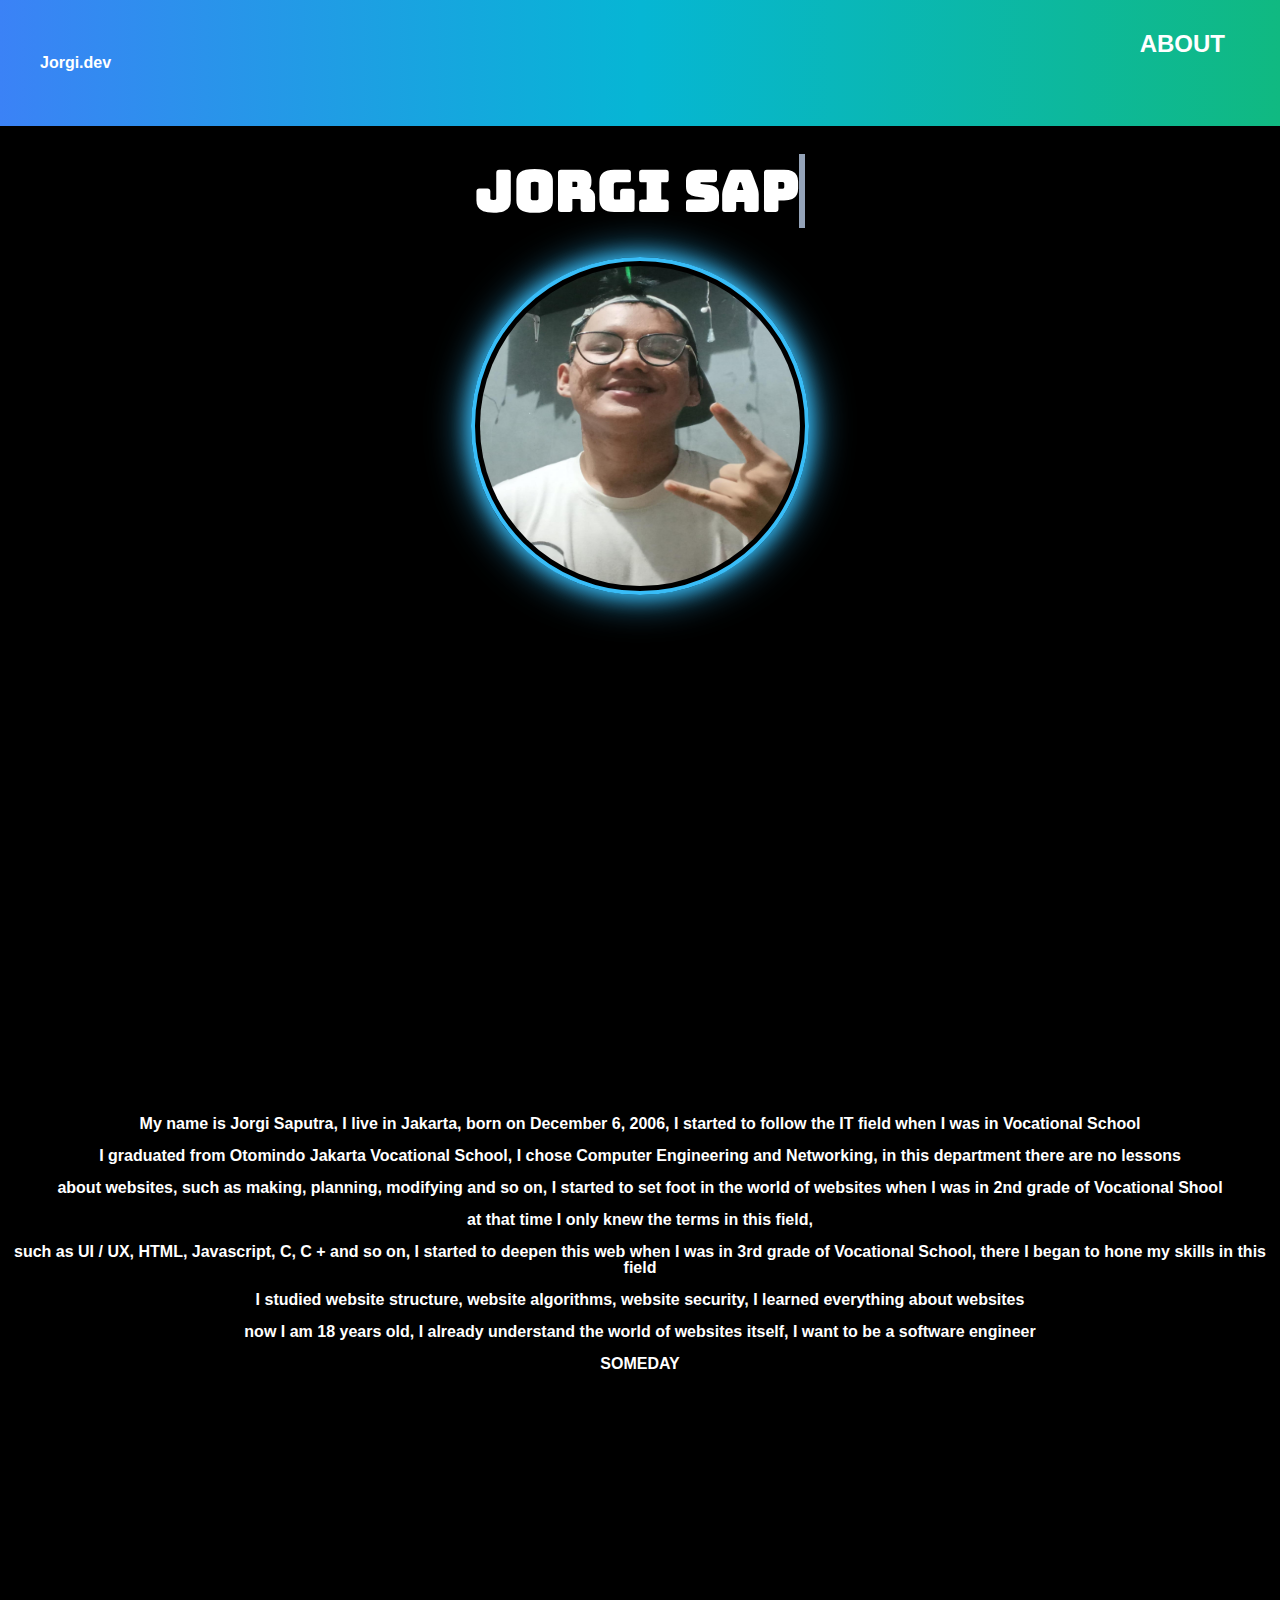
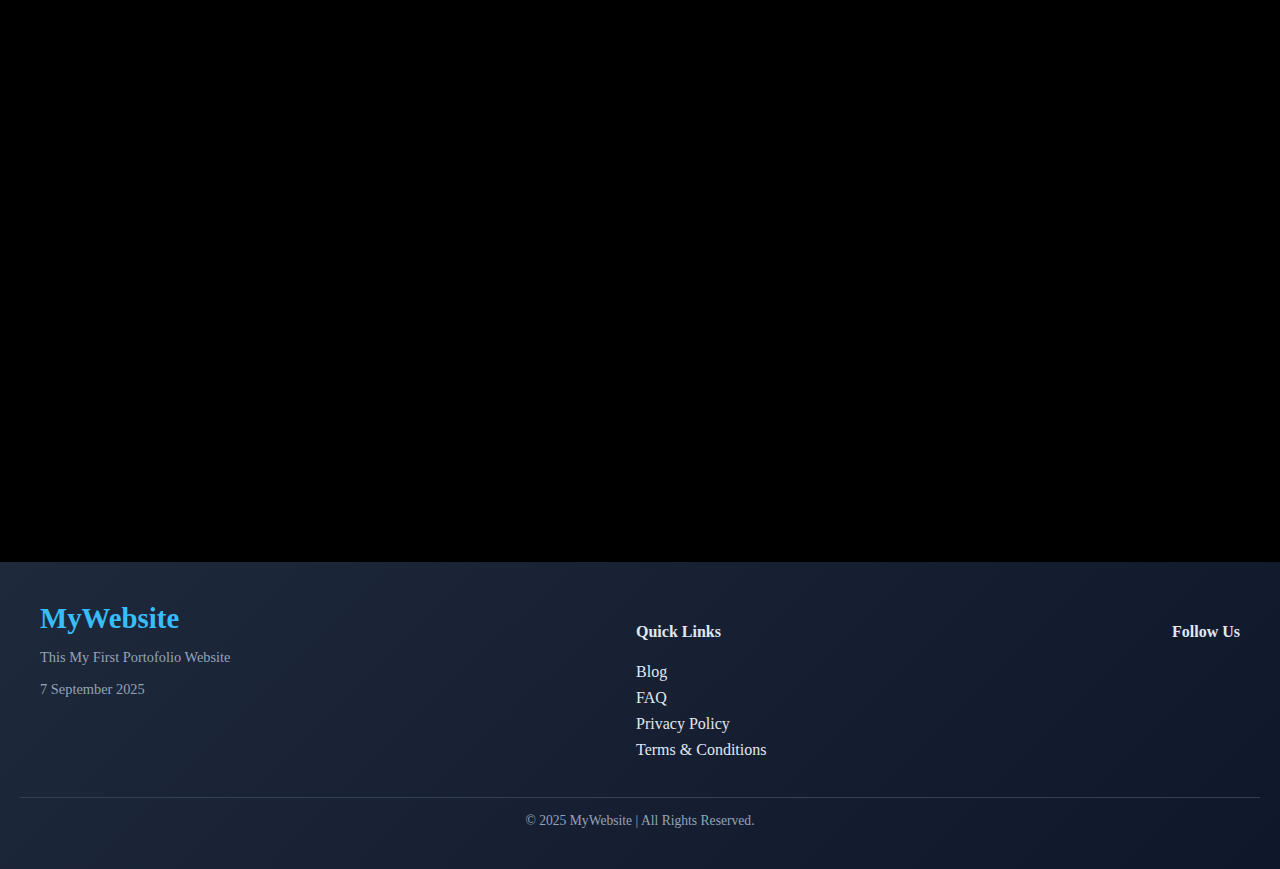
<file: indexAbout.html>
<html lang="id">

<head>
    <meta charset="UTF-8">
    <meta name="viewport" content="width=device-width, initial-scale=1.0">
    <title>ABOUT</title>
    <link
        href="https://fonts.googleapis.com/css2?family=Fira+Sans:ital,wght@0,100;0,200;0,300;0,400;0,500;0,600;0,700;0,800;0,900;1,100;1,200;1,300;1,400;1,500;1,600;1,700;1,800;1,900&display=swap"
        rel="stylesheet">
    <link rel="stylesheet" href="index.css" />
    <link href="https://fonts.googleapis.com/css2?family=Poppins:wght@700;900&display=swaprel="stylesheet">
    <link href="https://fonts.googleapis.com/css2?family=Bungee&display=block" rel="stylesheet">
    <link rel="preconnect" href="https://fonts.googleapis.com">
<link rel="preconnect" href="https://fonts.gstatic.com" crossorigin>
<link rel="preconnect" href="https://fonts.googleapis.com">
<link rel="preconnect" href="https://fonts.gstatic.com" crossorigin>
<link href="https://fonts.googleapis.com/css2?family=Josefin+Sans:ital,wght@0,100..700;1,100..700&display=swap" rel="stylesheet">
    <style>
        h6 {

            position: relative;
            color: #FFD700;
            font-size: 64px;
            text-shadow: 2px 2px 10px rgba(0, 0, 0, 0.7);
            background: rgba(0, 0, 0, 0.5);
            /* background di teks */
            display: inline-block;
            padding: 15px 30px;
            border-radius: 12px;
            animation: fallAndWiggle 3s ease forwards;
            z-index: 1;
            /* supaya di atas efek background */
            font-size: 20px;
        }

        /* Keyframes Animasi Teks */
        @keyframes fallAndWiggle {
            0% {
                transform: translateY(-200px);
                opacity: 0;
            }

            50% {
                transform: translateY(0px);
                opacity: 1;
            }

            70% {
                transform: translateY(0px) rotate(-5deg);
            }

            85% {
                transform: translateY(0px) rotate(5deg);
            }

            100% {
                transform: translateY(0px) rotate(0deg);
            }
        }
    </style>
</head>

<body
    style="padding: 0; margin: 0;  background: black">
    <header>
        <nav
            style="display: flex; justify-content: center; align-items: center; background-color: #222; padding: 2vh; height: 10vh; background: linear-gradient(to right, #3b82f6, #06b6d4, #10b981);  backdrop-filter: blur(8px);">
            <a class="font-semibold tracking-tight text-transparent bg-clip-text bg-gradient-to-r from-indigo-400 via-sky-400 to-emerald-400"
                href="index.html"
                style="color: white; position: absolute; left: 0;  padding: 40px; font-family: Arial, sans-serif; font-weight: bold; text-decoration: none;">Jorgi.dev</a>
            <h2
                style="position: absolute; right: 35px; top: 10px; margin-right: 20px; font-family: Poppins,sans-serif; color: white;">
                ABOUT</h2>
        </nav>
    </header>


    <div style="position: relative; display: flex; align-items: center ; justify-content: center; top: 300px;">
        <img class="foto-bingkai" style="position: absolute; width: 320; height: 320;" src="FOTO DEWEK.jpeg" />
    </div>
    <div>
        <div style="position: relative; text-align: center; border: none;  -webkit-background-clip: text;
  -webkit-text-fill-color: transparent;  font-family: Bungee, sans-serif;  font-display: swap;" class="card">
            <div style=" font-family: Bungee, sans-serif;  font-display: swap;" class="demo"><span style=" font-display: swap;" id="typing" class="typewriter"></span>
            </div>
        </div>
    </div>

    <div class="day">
        <h2 class="goyang" style="top: 80vh; font-family: Josefin Sans, sans-serif; font-weight: 1200;">HELLO</h2>
    </div>
  <div class="Deks" style="color: white;">
        <p class="p" style="position: relative; text-align: center; font-family: 'Poppins', sans-serif;">My name is Jorgi Saputra, I live in Jakarta, born on December 6, 2006, I started to follow the IT field when I was in Vocational School</p>
        <p class="p" style="position: relative; text-align: center; font-family: 'Poppins', sans-serif;">I graduated from Otomindo Jakarta Vocational School, I chose Computer Engineering and Networking, in this department there are no lessons</p>
        <p class="p" style="position: relative; text-align: center; font-family: 'Poppins', sans-serif;">about websites, such as making, planning, modifying and so on, I started to set foot in the world of websites when I was in 2nd grade of Vocational Shool</p>
        <p class="p" style="position: relative; text-align: center; font-family: 'Poppins', sans-serif;"> at that time I only knew the terms in this field,</p>
        <p class="p" style="position: relative; text-align: center; font-family: 'Poppins', sans-serif;">such as UI / UX, HTML, Javascript, C, C + and so on, I started to deepen this web when I was in 3rd grade of Vocational School, there I began to hone my skills in this field</p>
        <p class="p" style="position: relative; text-align: center; font-family: 'Poppins', sans-serif;">I studied website structure, website algorithms, website security, I learned everything about websites</p>
        <p class="p" style="position: relative; text-align: center; font-family: 'Poppins', sans-serif;">now I am 18 years old, I already understand the world of websites itself, I want to be a software engineer </p>
        <p class="p" style="position: relative; text-align: center; font-family: 'Poppins', sans-serif;">SOMEDAY</p>
    </div>
    <div>

    </div>


    <footer>
        <div class="footer-container">
            <!-- Logo -->
            <div class="footer-logo">
                <h2>MyWebsite</h2>
                <p>This My First Portofolio Website</p>
                <p>7 September 2025</p>
            </div>

            <!-- Navigasi -->
            <div class="footer-links">
                <h4>Quick Links</h4>
                <a href="#">Blog</a>
                <a href="#">FAQ</a>
                <a href="#">Privacy Policy</a>
                <a href="#">Terms & Conditions</a>
            </div>

            <!-- Sosmed -->
            <div class="footer-social">
                <h4>Follow Us</h4>
                <a href="#"><i class="fab fa-facebook-f"></i></a>
                <a href="#"><i class="fab fa-twitter"></i></a>
                <a href="#"><i class="fab fa-instagram"></i></a>
                <a href="#"><i class="fab fa-linkedin-in"></i></a>
            </div>
        </div>

        <div class="footer-bottom">
            &copy; 2025 MyWebsite | All Rights Reserved.
        </div>
    </footer>

    <script>
        const el = document.getElementById('typing');
        const words = ["Jorgi Saputra", "Full Sutck Developer", "Problem Solver"];
        const speed = 80;       // kecepatan ketik (ms)
        const hold = 1200;      // jeda setelah selesai (ms)
        let wi = 0, ci = 0, dir = 1; // dir: 1 ngetik, -1 hapus

        function tick() {
            const w = words[wi];
            ci += dir;
            el.textContent = w.slice(0, ci);

            if (ci === w.length) { // selesai ngetik -> tahan -> mulai hapus
                setTimeout(() => { dir = -1; }, hold);
            } else if (ci === 0 && dir === -1) { // selesai hapus -> next kata
                wi = (wi + 1) % words.length;
                dir = 1;
            }
            const delay = dir === 1 ? speed : speed * 0.6;
            if (!(ci === w.length && dir === -1)) setTimeout(tick, delay);
            else setTimeout(tick, hold); // jeda saat full text
        }
        tick();

        // ambil elemen
const fallText = document.querySelector('.goyang');

// bikin observer
const observer = new IntersectionObserver(entries => {
  entries.forEach(entry => {
    if (entry.isIntersecting) {
      fallText.classList.add('active'); // kasih kelas aktif
    }
  });
});

// observe elemen
observer.observe(fallText);

    </script>
</body>

</html>           
</file>
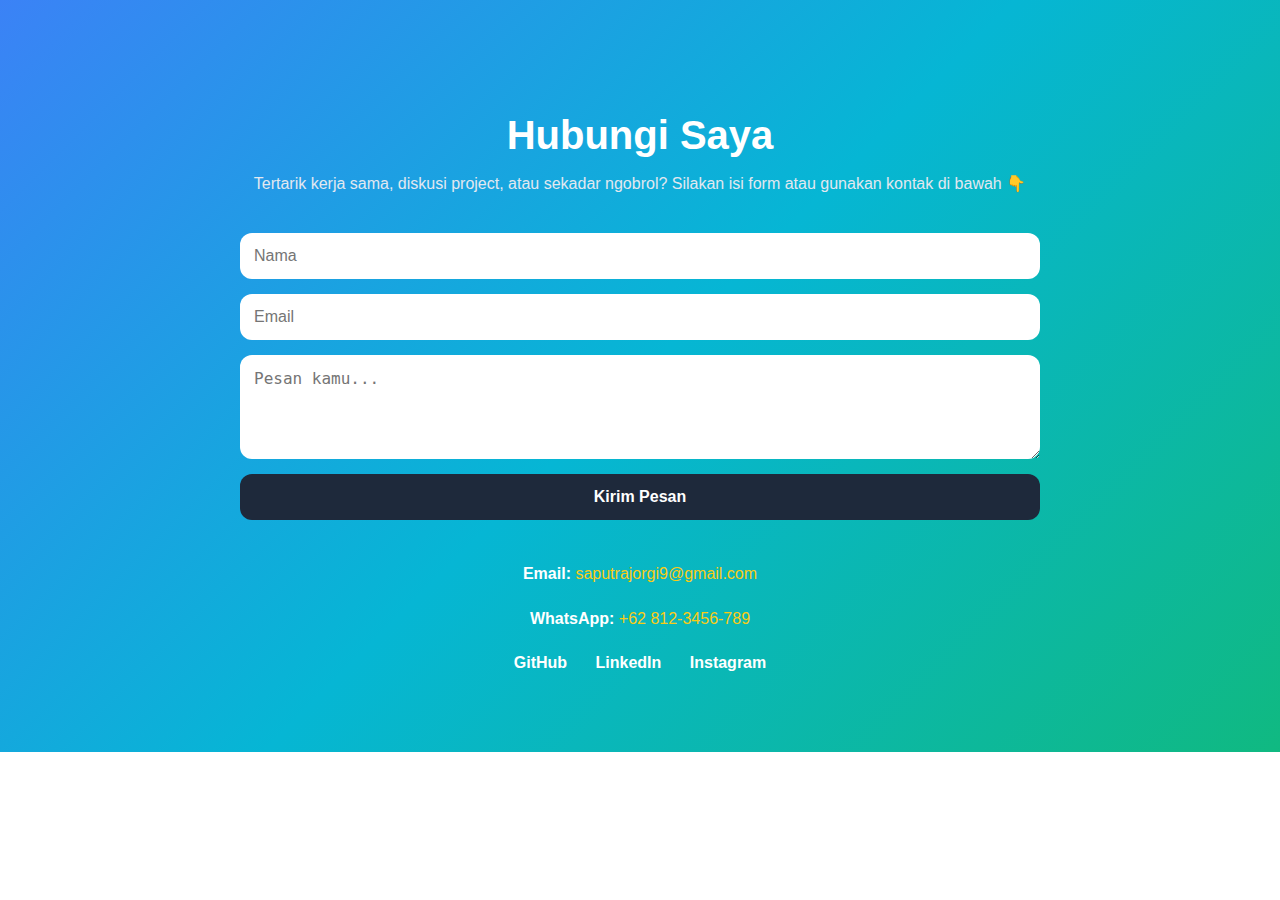
<file: KONTAK.html>
<!DOCTYPE html>
<html lang="id">
<head>
  <meta charset="UTF-8">
  <meta name="viewport" content="width=device-width, initial-scale=1.0">
  <title>Hubungi Saya</title>
  <style>
    /* Section Umum */
    .section-wrapper {
      background: linear-gradient(135deg, #3b82f6, #06b6d4, #10b981);
      padding: 80px 20px;
      color: white;
      text-align: center;
      font-family: "Poppins", sans-serif;
    }

    .section-content {
      max-width: 800px;
      margin: auto;
    }

    .section-title {
      font-size: 2.5rem;
      margin-bottom: 10px;
    }

    .section-subtitle {
      font-size: 1rem;
      margin-bottom: 40px;
      color: #e2e8f0;
    }

    /* Form */
    .form-wrapper {
      display: flex;
      flex-direction: column;
      gap: 15px;
      margin-bottom: 40px;
    }

    .form-wrapper input,
    .form-wrapper textarea {
      padding: 14px;
      border: none;
      border-radius: 12px;
      outline: none;
      font-size: 1rem;
    }

    .form-wrapper button {
      background: #1e293b;
      color: white;
      font-size: 1rem;
      font-weight: bold;
      padding: 14px;
      border: none;
      border-radius: 12px;
      cursor: pointer;
      transition: 0.3s;
    }

    .form-wrapper button:hover {
      background: #0f172a;
    }

    /* Info kontak */
    .info-box {
      margin-top: 30px;
      font-size: 1rem;
      line-height: 1.8;
    }

    .info-box a {
      color: #facc15;
      text-decoration: none;
    }

    .info-box a:hover {
      text-decoration: underline;
    }

    /* Sosial media */
    .social-icons {
      margin-top: 20px;
    }

    .social-icons a {
      margin: 0 12px;
      color: white;
      font-weight: bold;
      text-decoration: none;
      transition: color 0.3s;
    }

    .social-icons a:hover {
      color: #facc15;
    }
  </style>
</head>
<body style="margin:0; padding:0;">

  <section class="section-wrapper">
    <div class="section-content">
      <h2 class="section-title">Hubungi Saya</h2>
      <p class="section-subtitle">Tertarik kerja sama, diskusi project, atau sekadar ngobrol? Silakan isi form atau gunakan kontak di bawah 👇</p>

      <!-- Form -->
      <form class="form-wrapper">
        <input type="text" placeholder="Nama" required>
        <input type="email" placeholder="Email" required>
        <textarea placeholder="Pesan kamu..." rows="4" required></textarea>
        <button type="submit">Kirim Pesan</button>
      </form>

      <!-- Info Kontak -->
      <div class="info-box">
        <p><strong>Email:</strong> <a href="mailto:saputrajorgi9@gmail.com">saputrajorgi9@gmail.com</a></p>
        <p><strong>WhatsApp:</strong> <a href="https://wa.me/6285943561240" target="_blank">+62 812-3456-789</a></p>
      </div>

      <!-- Sosial Media -->
      <div class="social-icons">
        <a href="https://github.com/saputrajorgi9-afk" target="_blank">GitHub</a>
        <a href="https://www.linkedin.com/in/jorgi-saputra-908038317/" target="_blank">LinkedIn</a>
        <a href="https://www.instagram.com/saputrajorgi9/" target="_blank">Instagram</a>
      </div>
    </div>
  </section>

</body>
</html>
</file>
<file: index.css>
footer {
      background: linear-gradient(135deg, #1e293b, #0f172a);
      color: #e2e8f0;
      padding: 40px 20px;
      position: relative;
      top: 130vh;
    }

    .footer-container {
      max-width: 1200px;
      margin: auto;
      display: flex;
      justify-content: space-between;
      flex-wrap: wrap;
      gap: 20px;
    }

    .footer-logo h2 {
      margin: 0;
      font-size: 1.8rem;
      color: #38bdf8;
    }

    .footer-logo p {
      font-size: 0.9rem;
      color: #94a3b8;
    }

    .footer-links a {
      display: block;
      color: #e2e8f0;
      text-decoration: none;
      margin-bottom: 8px;
      transition: color 0.3s;
    }

    .footer-links a:hover {
      color: #38bdf8;
    }

    .footer-social a {
      margin-right: 12px;
      font-size: 1.2rem;
      text-decoration: none;
      color: #e2e8f0;
      transition: color 0.3s;
    }

    .footer-social a:hover {
      color: #38bdf8;
    }

    .footer-bottom {
      text-align: center;
      margin-top: 30px;
      font-size: 0.85rem;
      color: #94a3b8;
      border-top: 1px solid #334155;
      padding-top: 15px;
    }

    .foto-bingkai {
  border: 4px solid #38bdf8;
  border-radius: 50%;
  padding: 5px;
  box-shadow: 0 0 20px #38bdf8, 0 0 40px #38bdf8;
}

.card{
      background:white; border:1px solid #1f2a44; border-radius:20px; padding:28px;
      background-clip: text;
      -webkit-background-clip: text;
  -webkit-text-fill-color: transparent;
  font-family: "Bungee", sans-serif;
}

.typewrap{ font-family: "Bungee", sans-serif; display:inline-flex; align-items:center; gap:.1em}
    .typewriter{
      font-weight:900; font-size:clamp(24px, 6.5vw, 56px); white-space:nowrap; overflow:hidden; border-right: .12em solid #94a3b8;
      animation: caret .85s steps(1) infinite;
       font-family: "Bungee", sans-serif;
    }
    @keyframes caret{50%{border-color:transparent}}
    @media (prefers-reduced-motion: reduce){
      .gradient,.gradient::after,.neon,.glitch::before,.glitch::after,.typewriter{animation:none}
    }

    .p {
        position: relative;
        font-weight: 600;
        top: 400px;
    }
    .Deks {
         line-height: 1;       /* jarak antar baris */
  max-width: 2000px;       /* batasi lebar teks */
  margin: 20px auto;      /* center teks */
  
    }

    .goyang {
   font-family: "Bungee", sans-serif;
  font-size: 60px;
  color: #fff;
  position: relative;
  top: 700px;
  text-align: center;
  margin: 200px auto; /* biar ada space scroll */
  opacity: 0;
  transform: translateY(-200px);
  transition: all 1s ease-out;
}

/* kalau aktif animasi */
.goyang.active {
  opacity: 1;
  transform: translateY(0);
}
</file>
